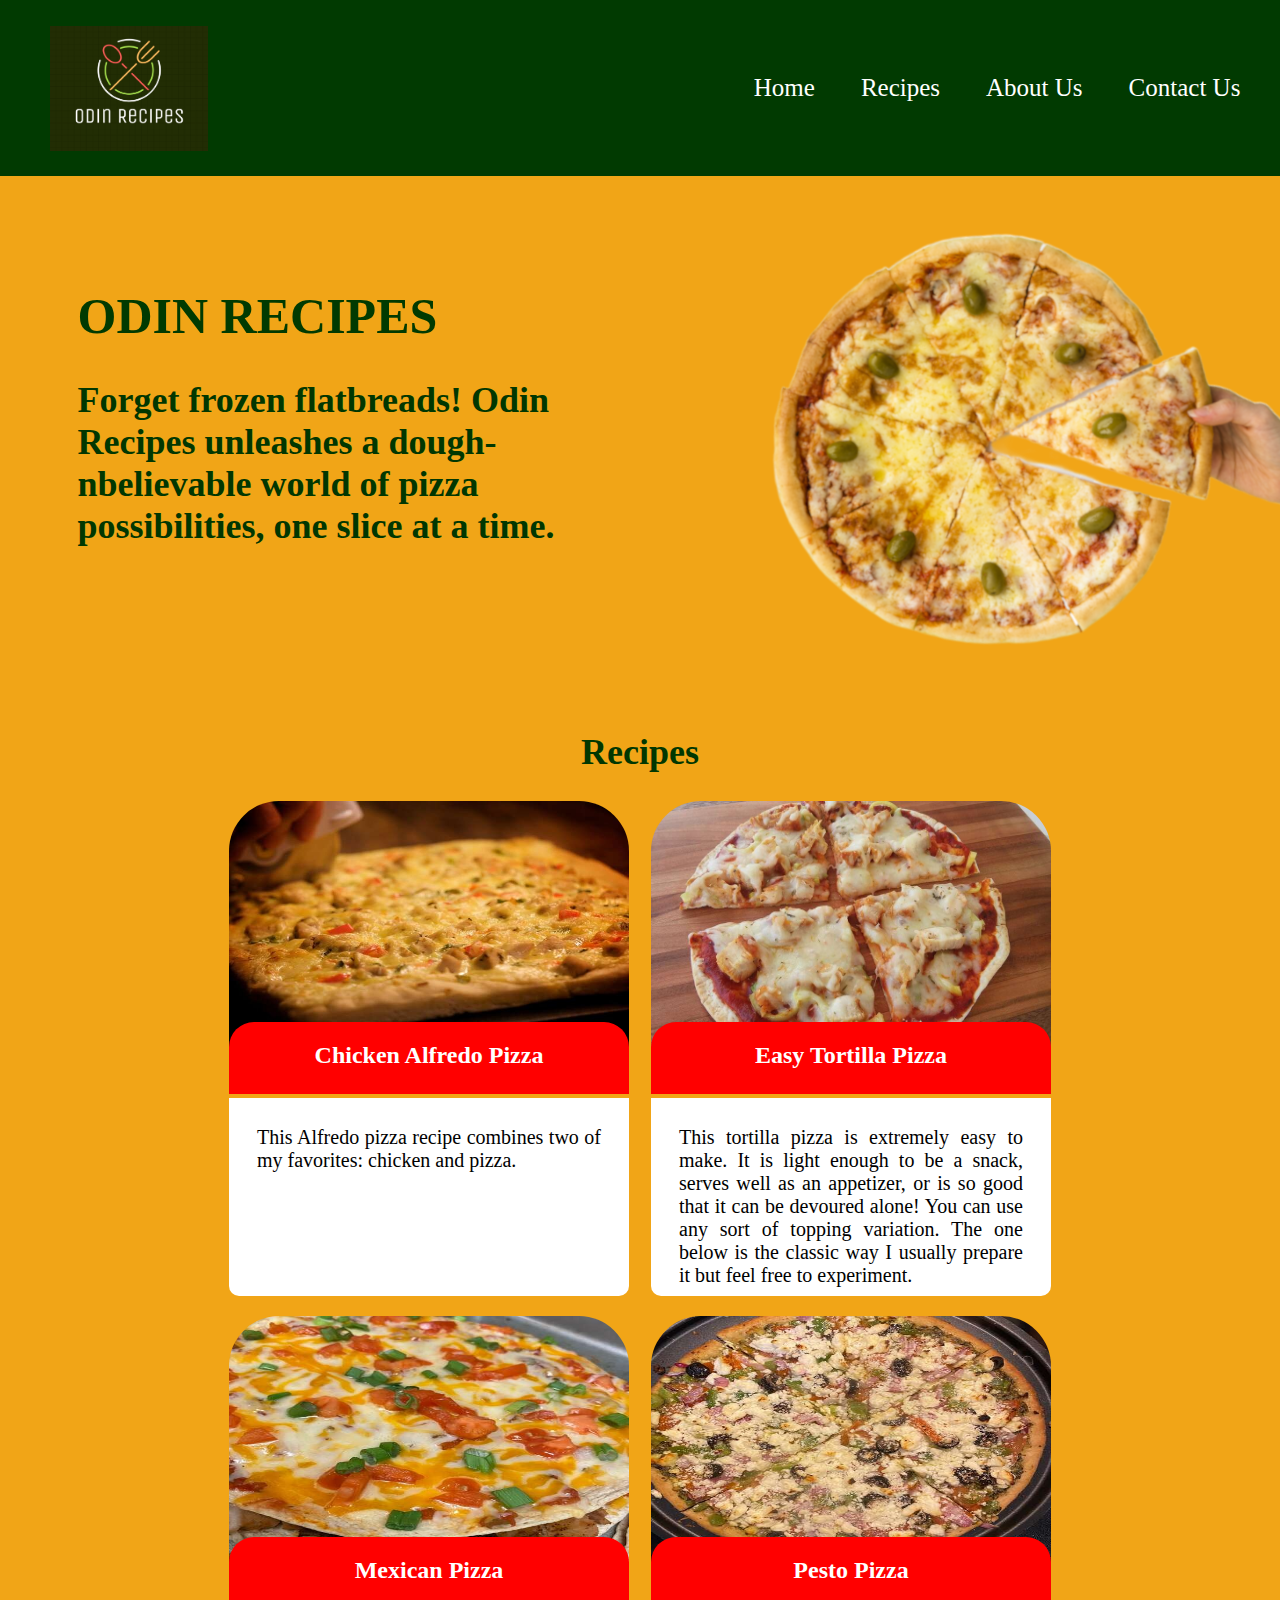
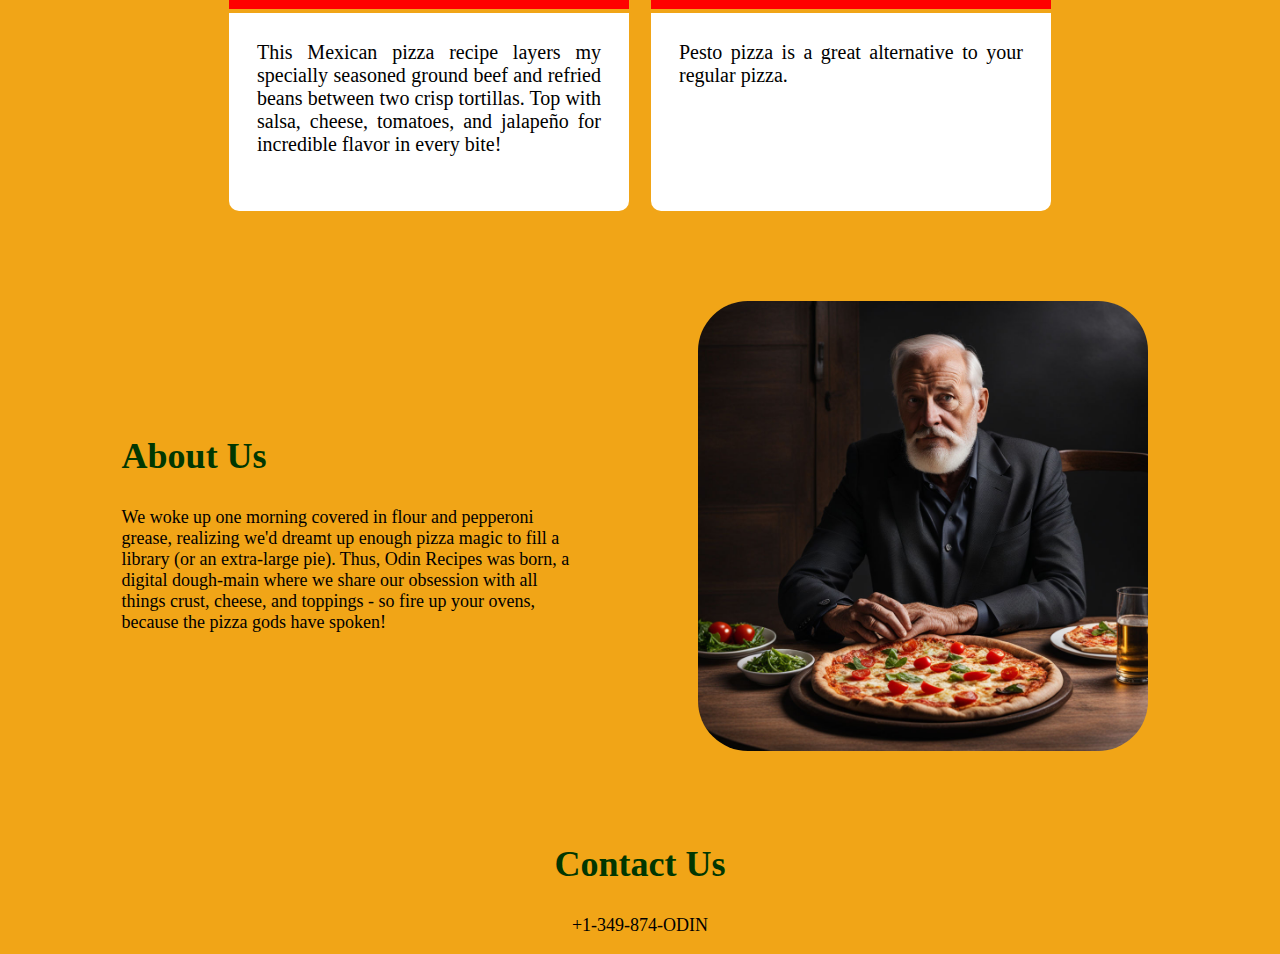
<file: index.html>
<!DOCTYPE html>
<html lang="en">
    <Head>
        <Meta charset="utf-8">
        <title>Odin Recipes</title>
        <link rel="stylesheet" href="style.css">
    </Head>
    <Body>
        <nav class="navbar">
            <img class="logo" src="images/odin-recipes-logo.png" alt="Odin Recipes Logo">
            <ul>
                <li><a href="#home">Home</a></li>
                <li><a href="#recipes">Recipes</a></li>
                <li><a href="#about-us">About Us</a></li>
                <li><a href="#contact-us">Contact Us</a></li>
            </ul>
        </nav>
        <div id="intro">
            <div class="container">
                <h1 id="home">ODIN RECIPES</h1>
                <h2>Forget frozen flatbreads! Odin Recipes unleashes a dough-nbelievable world of pizza possibilities, one slice at a time.</h2>
            </div>
        </div>
        <h2 id="recipes" class="recipe-section-heading">Recipes</h2>
        <div class="recipe-container">
            <a href="recipes/chicken-alfredo-pizza.html">
                <div class="recipe-showcase">
                    <img class="recipe-snapshot" src="images/chicken-alredo-pizza.jpg" alt="Chicken Alfredo Pizza">
                    <h3 class="title">Chicken Alfredo Pizza</h3>
                    <p class="background-info">This Alfredo pizza recipe combines two of my favorites: chicken and pizza.</p>
                </div>
            </a>
            <a href="recipes/easy-tortilla-pizza.html">
                <div class="recipe-showcase">
                    <img class="recipe-snapshot" src="images/easy-tortilla-pizza.jpg" alt="Easy Tortilla Pizza">
                    <h3 class="title">Easy Tortilla Pizza</h3>
                    <p class="background-info">This tortilla pizza is extremely easy to make. It is light enough to be a snack, serves well as an appetizer, or is so good that it can be devoured alone! You can use any sort of topping variation. The one below is the classic way I usually prepare it but feel free to experiment.</p>
                </div>
            </a>
            <a href="recipes/mexican-pizza.html">
                <div class="recipe-showcase">
                    <img class="recipe-snapshot" src="images/mexican-pizza.jpg" alt="Mexican Pizza">
                    <h3 class="title">Mexican Pizza</h3>
                    <p class="background-info">This Mexican pizza recipe layers my specially seasoned ground beef and refried beans between two crisp tortillas. Top with salsa, cheese, tomatoes, and jalapeño for incredible flavor in every bite!</p>
                </div>
            </a>
            <a href="recipes/pesto-pizza.html">
                <div class="recipe-showcase">
                    <img class="recipe-snapshot" src="images/pesto-pizza.jpg" alt="Pesto Pizza">
                    <h3 class="title">Pesto Pizza</h3>
                    <p class="background-info">Pesto pizza is a great alternative to your regular pizza.</p>
                </div>
            </a>
        </div>
        <div class="about-us-container">
            <div class="container">
                <h2 id="about-us">About Us</h2>
                <p>We woke up one morning covered in flour and pepperoni grease, realizing we'd dreamt up enough pizza magic to fill a library (or an extra-large pie). Thus, Odin Recipes was born, a digital dough-main where we share our obsession with all things crust, cheese, and toppings - so fire up your ovens, because the pizza gods have spoken!</p>
            </div>
            <div class="container">
                <img class="head-shot" src="images/pizza-on-table.jpeg" alt="Pizza on Table">
            </div>
        </div>
        <div class="footer">
            <h2 id="contact-us">Contact Us</h2>
            <p>+1-349-874-ODIN</p>
        </div>
    </Body>
</html>
</file>
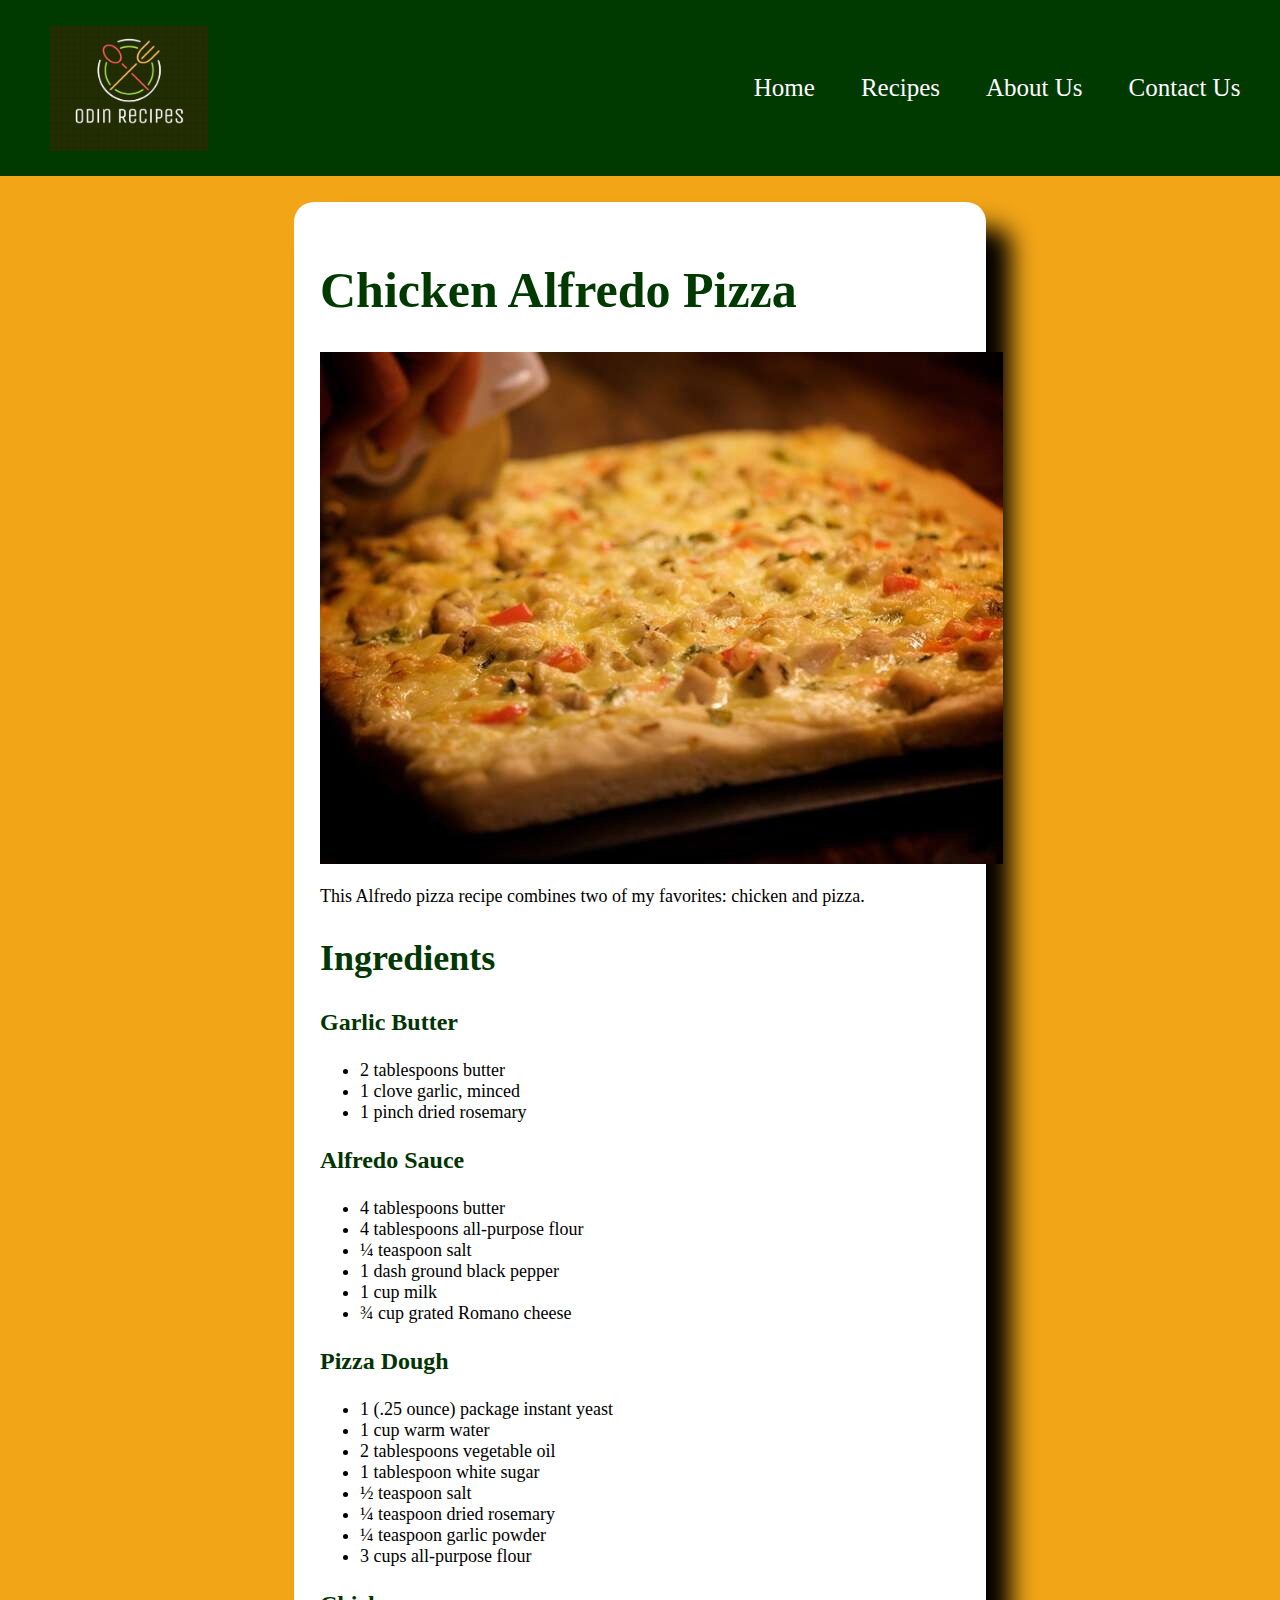
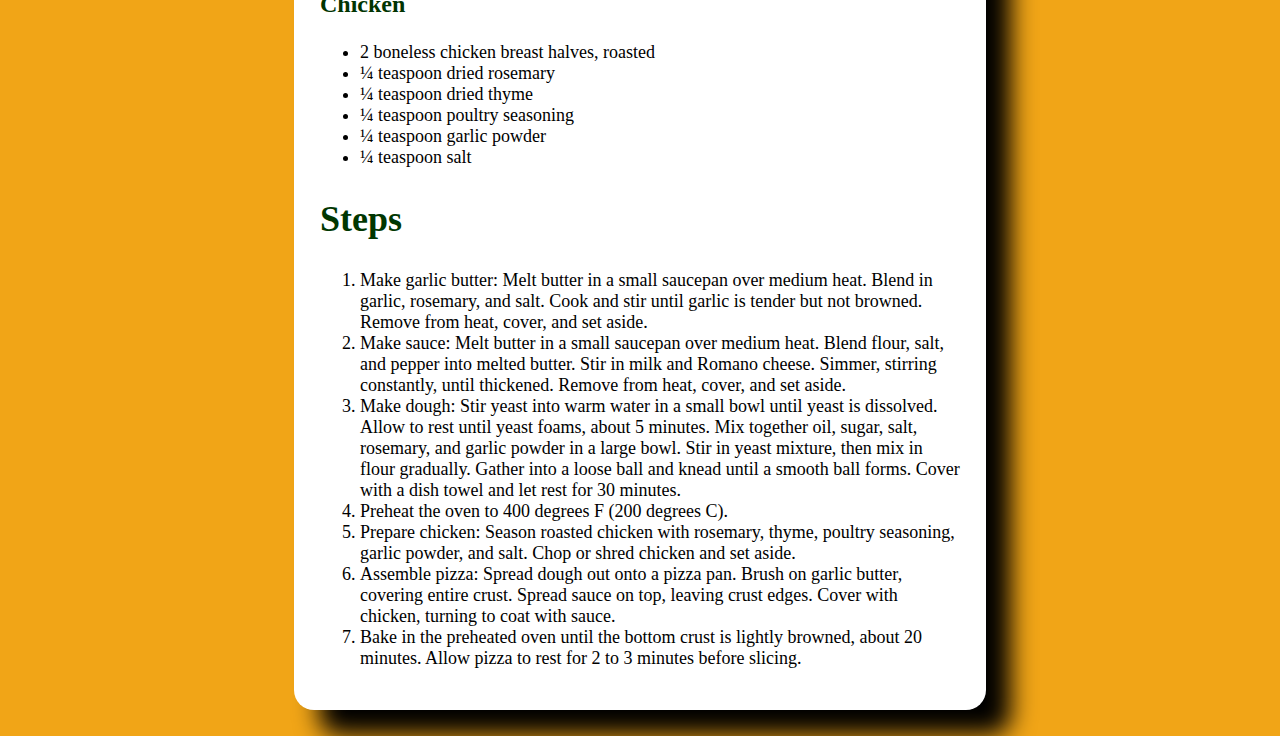
<file: recipes/chicken-alfredo-pizza.html>
<!DOCTYPE html>
<html lang="en">
    <head>
        <meta charset="utf-8">
        <title>Chicken Alfredo Pizza</title>
        <link rel="stylesheet" a href="../style.css">
    </head>
    <body>
        <nav class="navbar">
            <img class="logo" src="../images/odin-recipes-logo.png" alt="Odin Recipes Logo">
            <ul>
                <li><a href="../index.html#home">Home</a></li>
                <li><a href="../index.html#recipes">Recipes</a></li>
                <li><a href="../index.html#about-us">About Us</a></li>
                <li><a href="../index.html#contact-us">Contact Us</a></li>
            </ul>
        </nav>
        <div class="recipe-subpage">
            <h1>Chicken Alfredo Pizza</h1>
            <img src="../images/chicken-alredo-pizza.jpg" alt="Chicken Alfredo Pizza">
            <p>This Alfredo pizza recipe combines two of my favorites: chicken and pizza.
            </p>
            <h2>Ingredients</h2>
            <h3>Garlic Butter</h3>
            <ul>
                <li>2 tablespoons butter</li>
                <li>1 clove garlic, minced</li>
                <li>1 pinch dried rosemary</li>
            </ul>
            <h3>Alfredo Sauce</h3>
            <ul>
                <li>4 tablespoons butter</li>
                <li>4 tablespoons all-purpose flour</li>
                <li>¼ teaspoon salt</li>
                <li>1 dash ground black pepper</li>
                <li>1 cup milk</li>
                <li>¾ cup grated Romano cheese</li>
            </ul>
            <h3>Pizza Dough</h3>
            <ul>
                <li>1 (.25 ounce) package instant yeast</li>
                <li>1 cup warm water</li>
                <li>2 tablespoons vegetable oil</li>
                <li>1 tablespoon white sugar</li>
                <li>½ teaspoon salt</li>   
                <li>¼ teaspoon dried rosemary</li>
                <li>¼ teaspoon garlic powder</li>
                <li>3 cups all-purpose flour</li>        
            </ul>
            <h3>Chicken</h3>
            <ul>
                <li>2 boneless chicken breast halves, roasted</li>
                <li>¼ teaspoon dried rosemary</li>
                <li>¼ teaspoon dried thyme</li>
                <li>¼ teaspoon poultry seasoning</li>
                <li>¼ teaspoon garlic powder</li>
                <li>¼ teaspoon salt</li>
            </ul>
            <h2>Steps</h2>
            <ol>
                <li>Make garlic butter: Melt butter in a small saucepan over medium heat. Blend in garlic, rosemary, and salt. Cook and stir until garlic is tender but not browned. Remove from heat, cover, and set aside.</li>
                <li>Make sauce: Melt butter in a small saucepan over medium heat. Blend flour, salt, and pepper into melted butter. Stir in milk and Romano cheese. Simmer, stirring constantly, until thickened. Remove from heat, cover, and set aside.</li>
                <li>Make dough: Stir yeast into warm water in a small bowl until yeast is dissolved. Allow to rest until yeast foams, about 5 minutes. Mix together oil, sugar, salt, rosemary, and garlic powder in a large bowl. Stir in yeast mixture, then mix in flour gradually. Gather into a loose ball and knead until a smooth ball forms. Cover with a dish towel and let rest for 30 minutes.</li>
                <li>Preheat the oven to 400 degrees F (200 degrees C).</li>
                <li>Prepare chicken: Season roasted chicken with rosemary, thyme, poultry seasoning, garlic powder, and salt. Chop or shred chicken and set aside.</li>
                <li>Assemble pizza: Spread dough out onto a pizza pan. Brush on garlic butter, covering entire crust. Spread sauce on top, leaving crust edges. Cover with chicken, turning to coat with sauce.</li>
                <li>Bake in the preheated oven until the bottom crust is lightly browned, about 20 minutes. Allow pizza to rest for 2 to 3 minutes before slicing.</li>
            </ol>
        </div>
    </body>
</html>
</file>
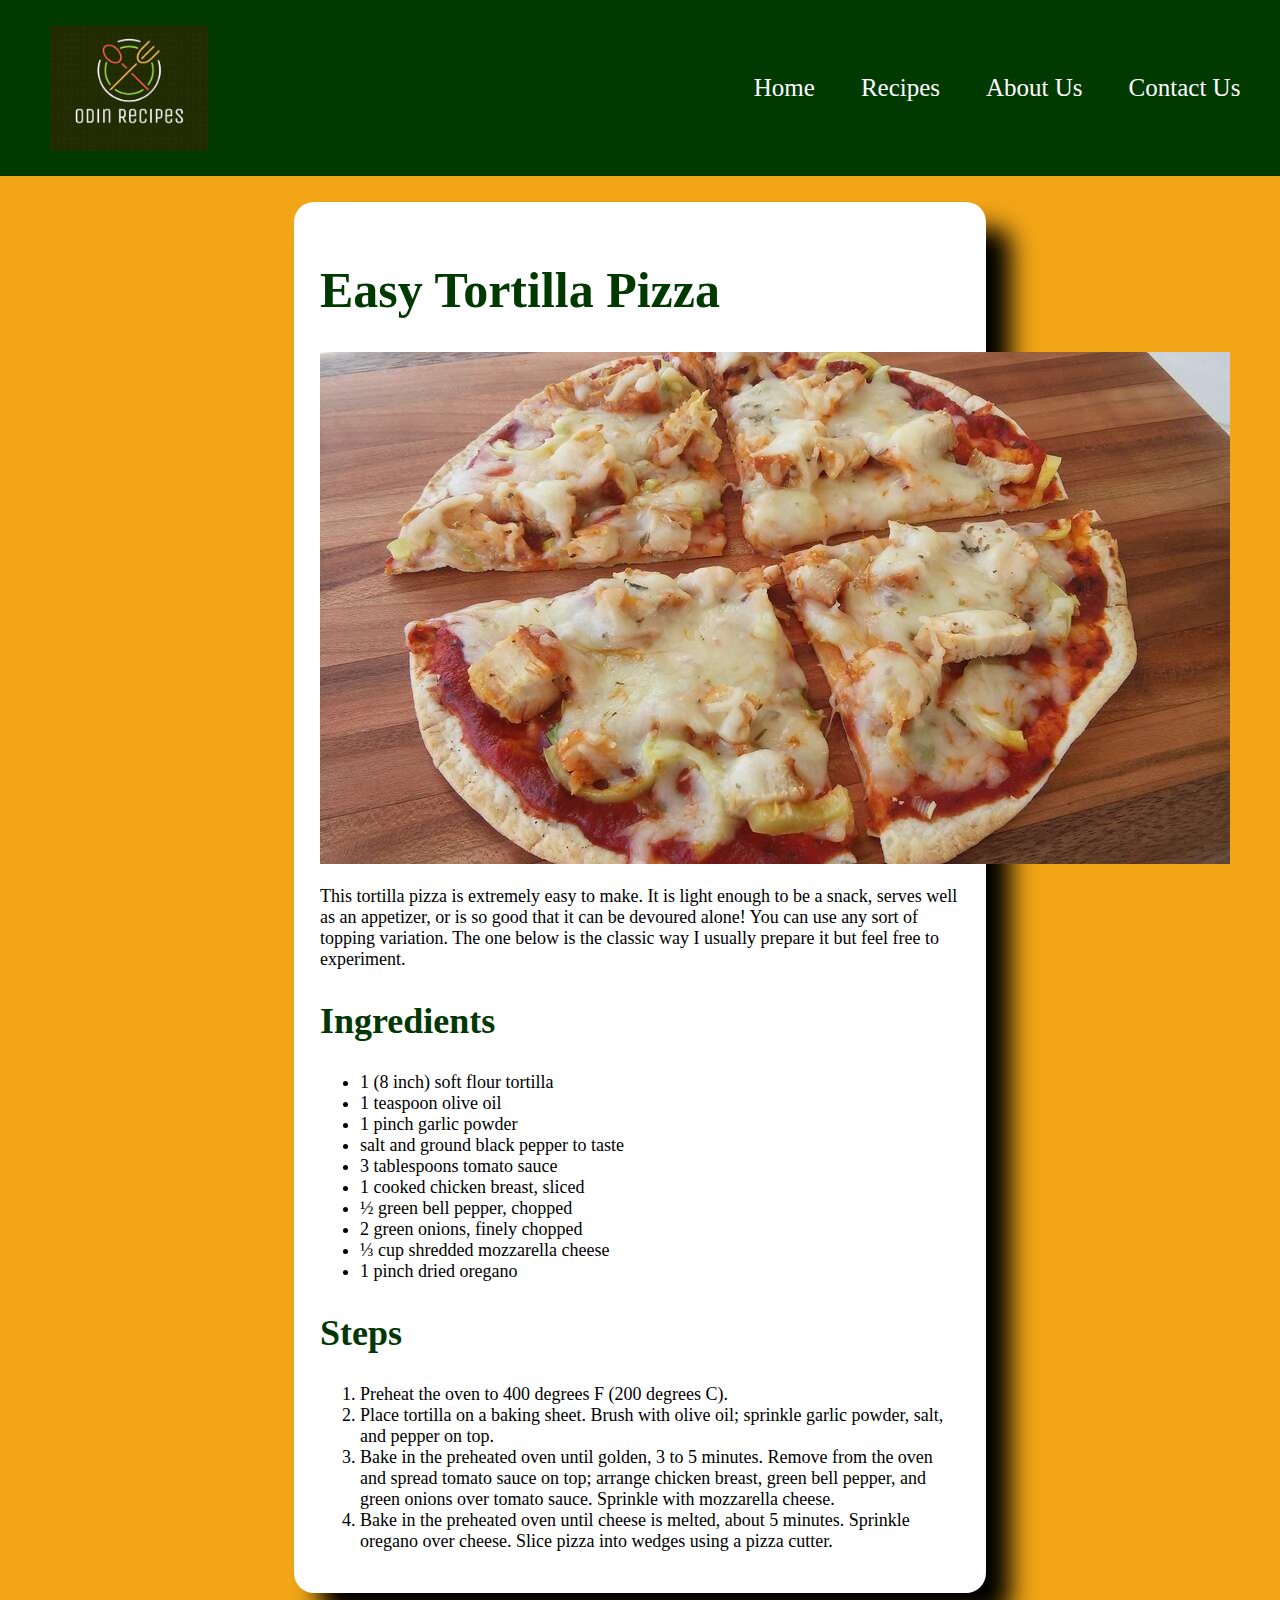
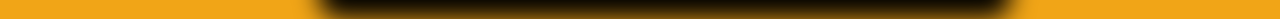
<file: recipes/easy-tortilla-pizza.html>
<!DOCTYPE html>
<html lang="en">
    <head>
        <meta charset="utf-8">
        <title>Easy Tortilla Pizza</title>
        <link rel="stylesheet" a href="../style.css">
    </head>
    <body>
        <nav class="navbar">
            <img class="logo" src="../images/odin-recipes-logo.png" alt="Odin Recipes Logo">
            <ul>
                <li><a href="../index.html#home">Home</a></li>
                <li><a href="../index.html#recipes">Recipes</a></li>
                <li><a href="../index.html#about-us">About Us</a></li>
                <li><a href="../index.html#contact-us">Contact Us</a></li>
            </ul>
        </nav>
        <div class="recipe-subpage">
            <h1>Easy Tortilla Pizza</h1>
            <img src="../images/easy-tortilla-pizza.jpg" alt="Easy Tortilla Pizza">
            <p>This tortilla pizza is extremely easy to make. It is light enough to be a snack, serves well as an appetizer, or is so good that it can be devoured alone! You can use any sort of topping variation. The one below is the classic way I usually prepare it but feel free to experiment.
            </p>
            <h2>Ingredients</h2>
            <ul>
                <li>1 (8 inch) soft flour tortilla</li>
                <li>1 teaspoon olive oil</li>
                <li>1 pinch garlic powder</li>
                <li>salt and ground black pepper to taste</li>
                <li>3 tablespoons tomato sauce</li>
                <li>1 cooked chicken breast, sliced</li>
                <li>½ green bell pepper, chopped</li>
                <li>2 green onions, finely chopped</li>
                <li>⅓ cup shredded mozzarella cheese</li>
                <li>1 pinch dried oregano</li>
            </ul>
            <h2>Steps</h2>
            <ol>
                <li>Preheat the oven to 400 degrees F (200 degrees C).</li>
                <li>Place tortilla on a baking sheet. Brush with olive oil; sprinkle garlic powder, salt, and pepper on top.</li>
                <li>Bake in the preheated oven until golden, 3 to 5 minutes. Remove from the oven and spread tomato sauce on top; arrange chicken breast, green bell pepper, and green onions over tomato sauce. Sprinkle with mozzarella cheese.</li>
                <li>Bake in the preheated oven until cheese is melted, about 5 minutes. Sprinkle oregano over cheese. Slice pizza into wedges using a pizza cutter.</li>
            </ol>
        </div>
    </body>
</html>
</file>
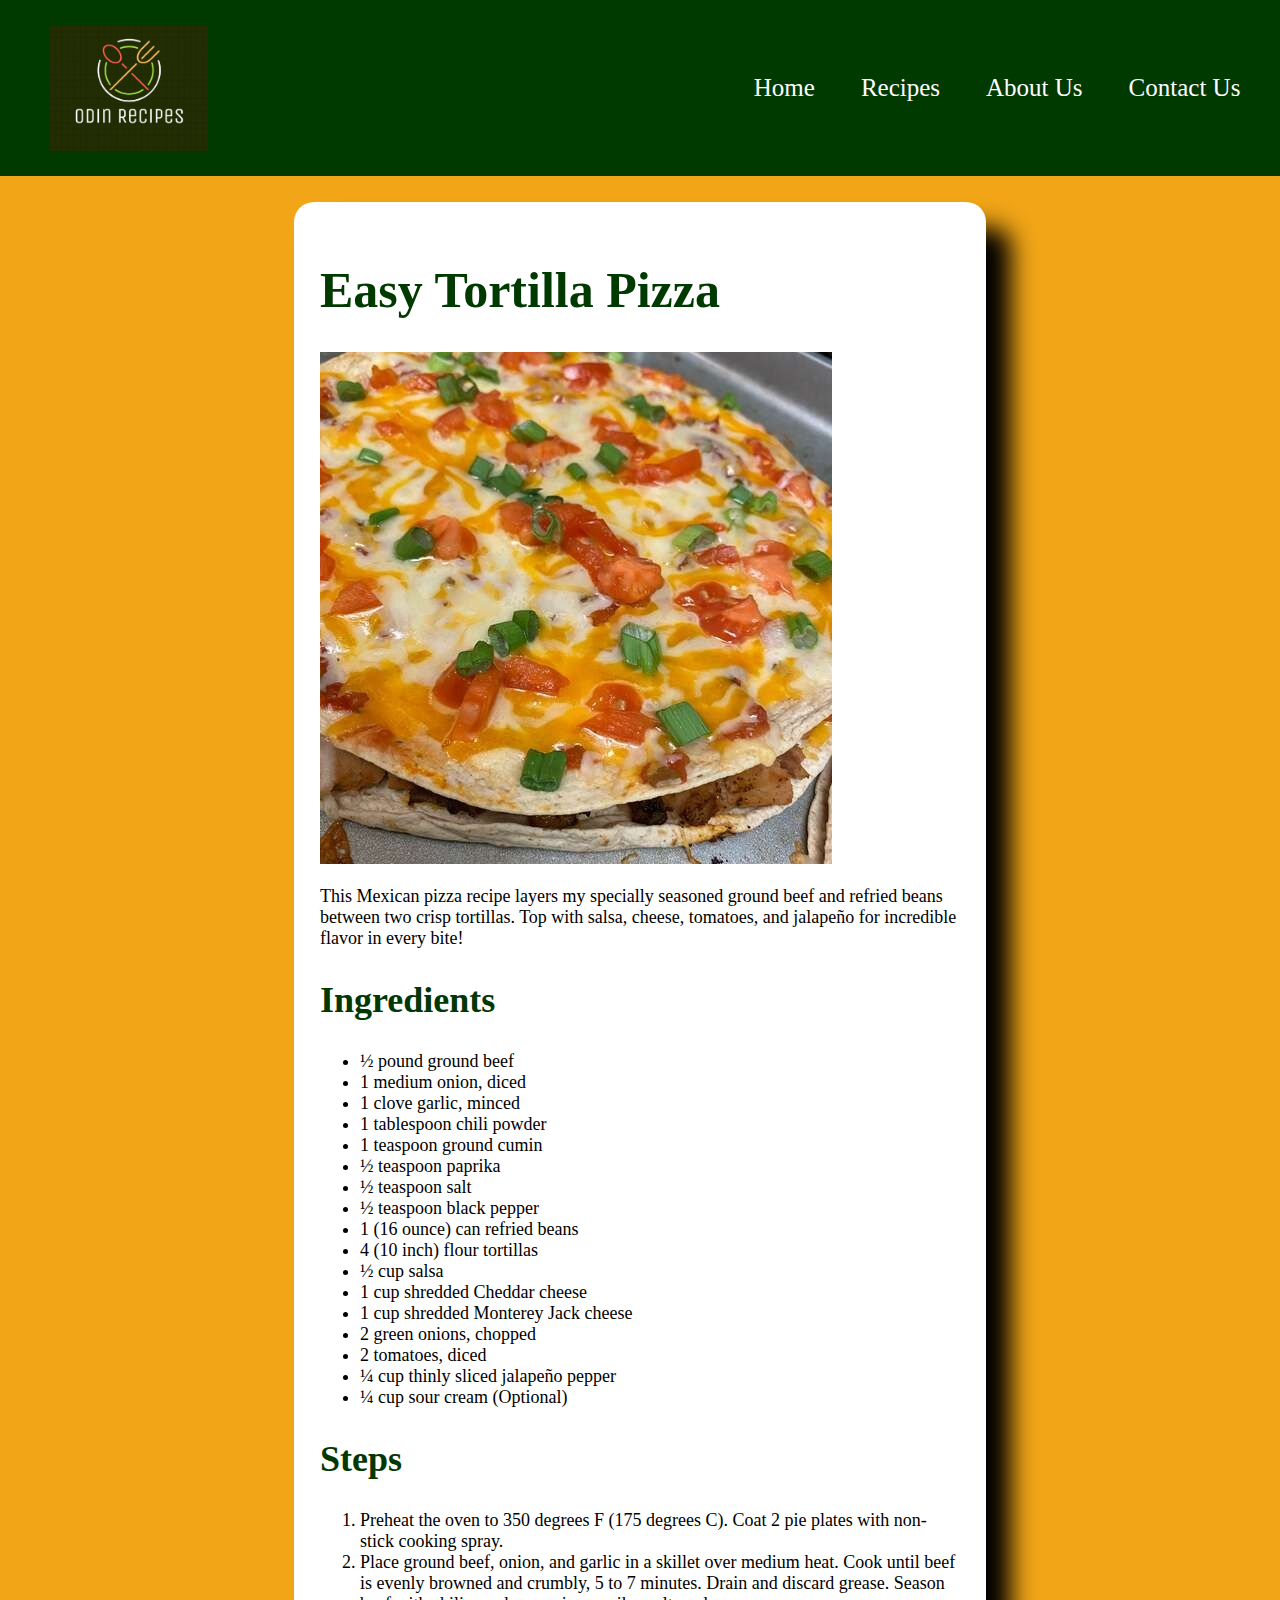
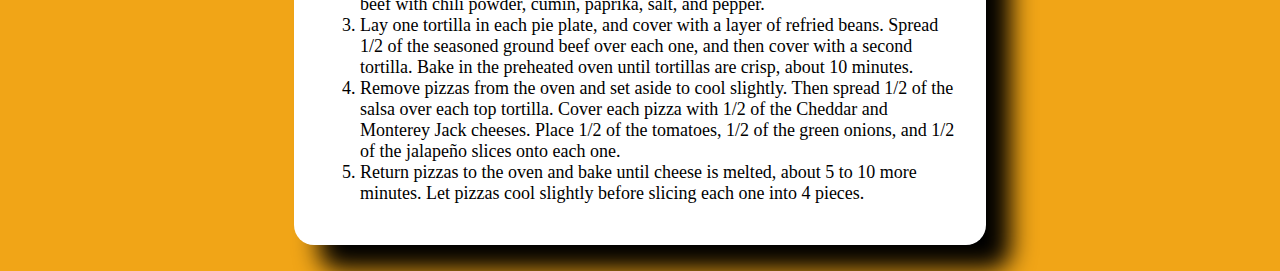
<file: recipes/mexican-pizza.html>
<!DOCTYPE html>
<html lang="en">
    <head>
        <meta charset="utf-8">
        <title>Mexican Pizza</title>
        <link rel="stylesheet" a href="../style.css">
    </head>
    <body>
        <nav class="navbar">
            <img class="logo" src="../images/odin-recipes-logo.png" alt="Odin Recipes Logo">
            <ul>
                <li><a href="../index.html#home">Home</a></li>
                <li><a href="../index.html#recipes">Recipes</a></li>
                <li><a href="../index.html#about-us">About Us</a></li>
                <li><a href="../index.html#contact-us">Contact Us</a></li>
            </ul>
        </nav>
        <div class="recipe-subpage">
            <h1>Easy Tortilla Pizza</h1>
            <img src="../images/mexican-pizza.jpg" alt="Mexican Pizza">
            <p>This Mexican pizza recipe layers my specially seasoned ground beef and refried beans between two crisp tortillas. Top with salsa, cheese, tomatoes, and jalapeño for incredible flavor in every bite!
            </p>
            <h2>Ingredients</h2>
            <ul>
                <li>½ pound ground beef</li>
                <li>1 medium onion, diced</li>
                <li>1 clove garlic, minced</li>
                <li>1 tablespoon chili powder</li>
                <li>1 teaspoon ground cumin</li>
                <li>½ teaspoon paprika</li>
                <li>½ teaspoon salt</li>
                <li>½ teaspoon black pepper</li>
                <li>1 (16 ounce) can refried beans</li>
                <li>4 (10 inch) flour tortillas</li>
                <li>½ cup salsa</li>
                <li>1 cup shredded Cheddar cheese</li>
                <li>1 cup shredded Monterey Jack cheese</li>
                <li>2 green onions, chopped</li>
                <li>2 tomatoes, diced</li>
                <li>¼ cup thinly sliced jalapeño pepper</li>
                <li>¼ cup sour cream (Optional)</li>
            </ul>
            <h2>Steps</h2>
            <ol>
                <li>Preheat the oven to 350 degrees F (175 degrees C). Coat 2 pie plates with non-stick cooking spray.</li>
                <li>Place ground beef, onion, and garlic in a skillet over medium heat. Cook until beef is evenly browned and crumbly, 5 to 7 minutes. Drain and discard grease. Season beef with chili powder, cumin, paprika, salt, and pepper.</li>
                <li>Lay one tortilla in each pie plate, and cover with a layer of refried beans. Spread 1/2 of the seasoned ground beef over each one, and then cover with a second tortilla. Bake in the preheated oven until tortillas are crisp, about 10 minutes.</li>
                <li>Remove pizzas from the oven and set aside to cool slightly. Then spread 1/2 of the salsa over each top tortilla. Cover each pizza with 1/2 of the Cheddar and Monterey Jack cheeses. Place 1/2 of the tomatoes, 1/2 of the green onions, and 1/2 of the jalapeño slices onto each one.</li>
                <li>Return pizzas to the oven and bake until cheese is melted, about 5 to 10 more minutes. Let pizzas cool slightly before slicing each one into 4 pieces.</li>
            </ol>
        </div>
    </body>
</html>
</file>
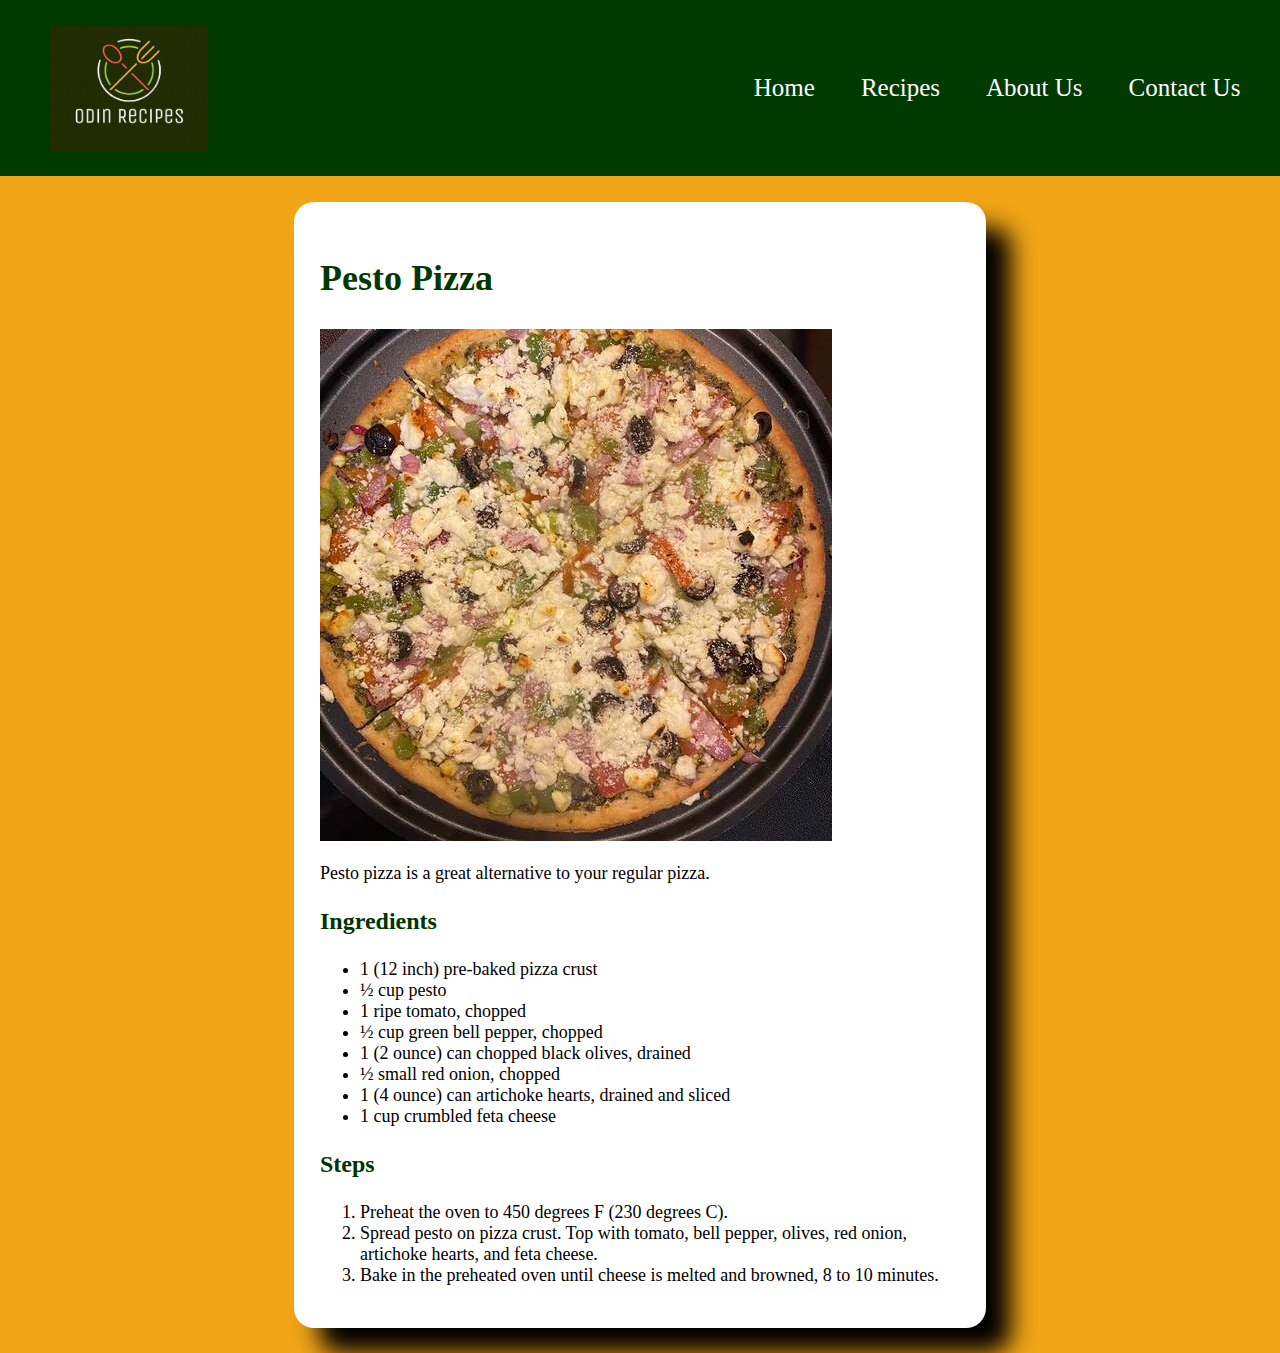
<file: recipes/pesto-pizza.html>
<!DOCTYPE html>
<html lang="en">
    <head>
        <meta charset="utf-8">
        <title>Pesto Pizza</title>
        <link rel="stylesheet" a href="../style.css">
    </head>
    <body>
        <nav class="navbar">
            <img class="logo" src="../images/odin-recipes-logo.png" alt="Odin Recipes Logo">
            <ul>
                <li><a href="../index.html#home">Home</a></li>
                <li><a href="../index.html#recipes">Recipes</a></li>
                <li><a href="../index.html#about-us">About Us</a></li>
                <li><a href="../index.html#contact-us">Contact Us</a></li>
            </ul>
        </nav>
        <div class="recipe-subpage">
            <h2>Pesto Pizza</h2>
            <img src="../images/pesto-pizza.jpg" alt="Pesto Pizza">
            <p>Pesto pizza is a great alternative to your regular pizza.
            </p>
            <h3>Ingredients</h3>
            <ul>
                <li>1 (12 inch) pre-baked pizza crust</li>
                <li>½ cup pesto</li>
                <li>1 ripe tomato, chopped</li>
                <li>½ cup green bell pepper, chopped</li>
                <li>1 (2 ounce) can chopped black olives, drained</li>
                <li>½ small red onion, chopped</li>
                <li>1 (4 ounce) can artichoke hearts, drained and sliced</li>
                <li>1 cup crumbled feta cheese</li>
            </ul>
            <h3>Steps</h3>
            <ol>
                <li>Preheat the oven to 450 degrees F (230 degrees C).</li>
                <li>Spread pesto on pizza crust. Top with tomato, bell pepper, olives, red onion, artichoke hearts, and feta cheese.</li>
                <li>Bake in the preheated oven until cheese is melted and browned, 8 to 10 minutes.</li>
            </ol>
        </div>
    </body>
</html>
</file>
<file: style.css>
body {
    font-family: 'Sans Serif', 'Times New Roman', Ariel;
    background-color: rgb(241, 165, 23);
    margin: 0px;
}

p,
ul,
li {
    font-size: 18px;
}

.navbar {
    display: flex;
    background-color: rgb(1, 58, 1);
    padding: 2%;
    align-items: center;
    width: auto;
}

.logo {
    width: auto;
    height: 125px;
    padding-left: 2%;
}

.navbar ul {
    display: flex;
    list-style-type: none;
    padding: 0;
    margin: 0 0 0 auto;
    gap: 1em;
    
}

.navbar a {
    color: white;
    text-decoration: none;
    padding: 5px 14px;
    display: block;
    text-align: center;
    font-size: 25px;
} 

#intro {
    background: url(images/hand-holding-pizza.png) right no-repeat;
    height: 500px;
    margin: 0;
    padding: 15px;
}

.container {
    padding: 5%;
    width: 45%;
}

h1 {
    font-size: 50px;
    color: rgb(1, 58, 1);
}

h2 {
    font-size: 36px;
    color: rgb(1, 55, 1);
}

h3 {
    font-size: 24px;
    color: rgb(1, 52, 1);
}

.recipe-section-heading {
    text-align: center;
    margin: 25px auto 15px auto;
}

.recipe-container{
    padding: 1% 7% 0 7%;
    margin: 0 auto;
    display: inline-flex;
    flex-flow: wrap;
    gap: 2%;
    justify-content: center;
}

.recipe-container a{
    text-decoration: none;
}

.recipe-showcase{
    width: 400px;
}

.recipe-showcase .recipe-snapshot{
    height: 250px;
    width: 400px;
    border-top-right-radius: 50px;
    border-top-left-radius: 50px;
}

.recipe-showcase .title{
    background-color: red;
    color: white;
    font-weight: bold;
    text-align: center;
    border-top-right-radius: 25px;
    border-top-left-radius: 25px;
    position: relative;
    height: 32px;
    padding: 5%;
    margin-top: -33px;
}

.recipe-showcase .background-info{
    background-color: white;
    color: black;
    text-align: justify;
    font-size: 20px;
    padding: 7%;
    margin-top: -20px;
    height: 142px;
    border-bottom-left-radius: 10px;
    border-bottom-right-radius: 10px;
}

.about-us-container {
    padding: 1% 5% 0 5%;
    display: inline-flex;
    margin-left: auto;
    margin-right: auto;
}

.about-us-container .head-shot {
    height: 450px;
    border-radius: 50px;
}

.about-us-container .container {
    align-self: center;
}

.footer {
    text-align: center;
}

.recipe-subpage{
    border-radius: 20px;
    width: 50%;
    margin: 2% auto;
    background: white;
    box-shadow: 25px 25px 25px;
    padding: 2%;
}
</file>
